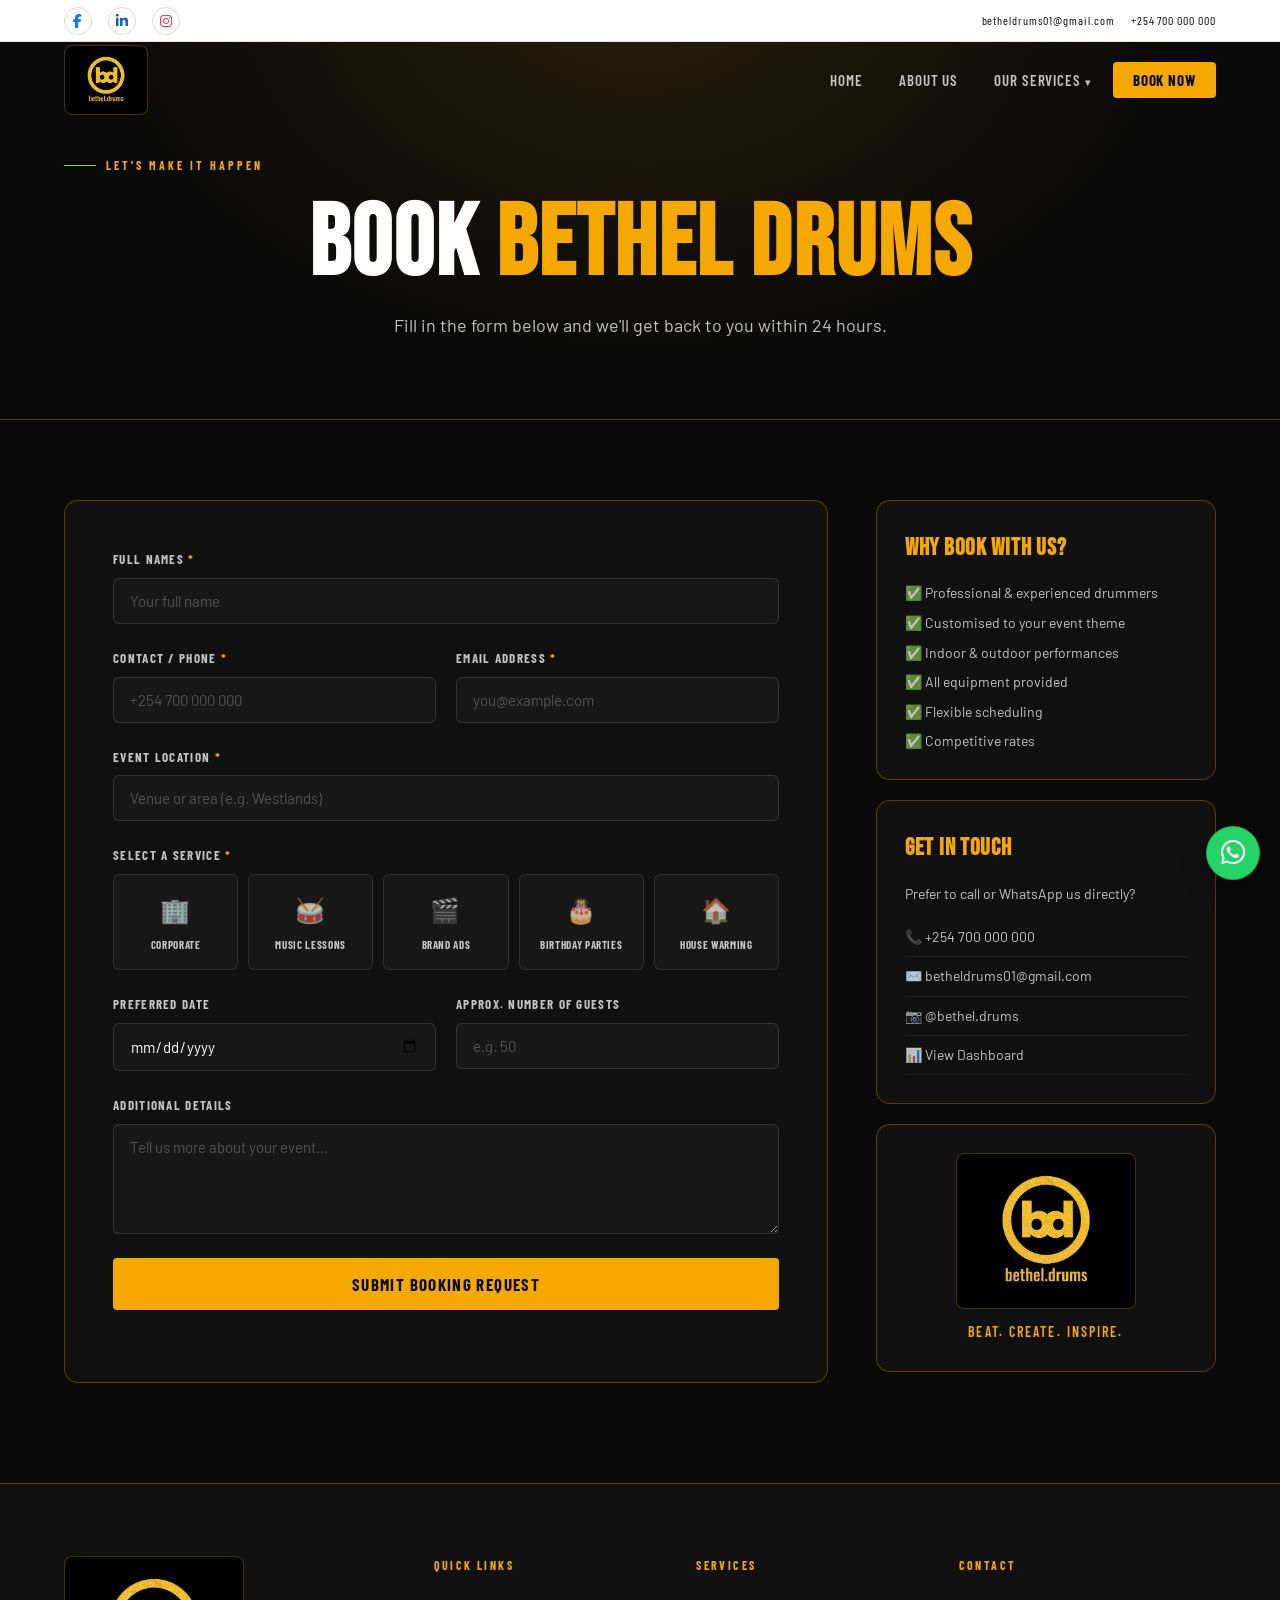
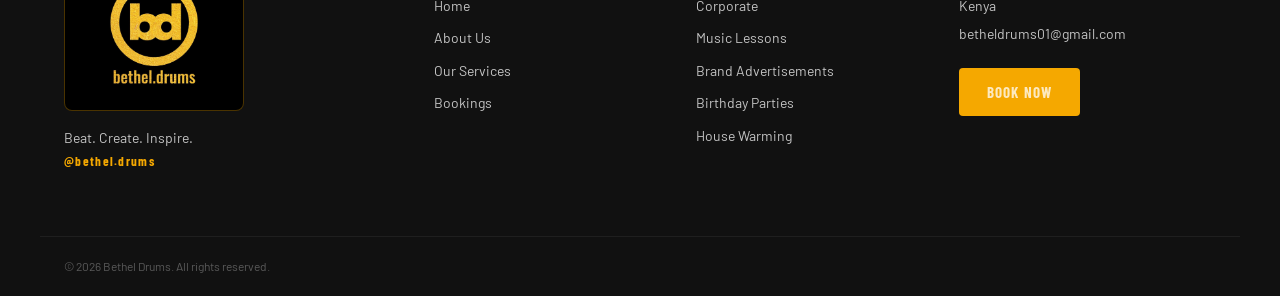
<file: bookings - Copy.html>
<!DOCTYPE html>
<html lang="en">
<head>
  <meta charset="UTF-8" />
  <meta name="viewport" content="width=device-width, initial-scale=1.0" />
  <title>Bookings | Bethel Drums</title>
  <link rel="stylesheet" href="style.css" />
  <link rel="stylesheet" href="https://cdnjs.cloudflare.com/ajax/libs/font-awesome/6.5.2/css/all.min.css" />
  <script src="https://challenges.cloudflare.com/turnstile/v0/api.js" async defer></script>
  <link href="https://fonts.googleapis.com/css2?family=Bebas+Neue&family=Barlow:wght@300;400;500;600;700&family=Barlow+Condensed:wght@400;600;700&display=swap" rel="stylesheet" />
</head>
<body>
<div class="top-banner">
  <div class="container top-banner-inner">
    <div class="top-socials">
      <a href="https://facebook.com" target="_blank" rel="noopener" aria-label="Facebook"><i class="fa-brands fa-facebook-f"></i></a>
      <a href="https://linkedin.com" target="_blank" rel="noopener" aria-label="LinkedIn"><i class="fa-brands fa-linkedin-in"></i></a>
      <a href="https://instagram.com/bethel.drums" target="_blank" rel="noopener" aria-label="Instagram"><i class="fa-brands fa-instagram"></i></a>
    </div>
    <div class="top-contact">
      <a href="mailto:betheldrums01@gmail.com">betheldrums01@gmail.com</a>
      <a href="tel:+254700000000">+254 700 000 000</a>
    </div>
  </div>
</div>

<nav id="navbar">
  <div class="nav-inner">
    <a href="index.html" class="nav-logo"><img src="logo.png" alt="Bethel Drums" /></a>
    <button class="hamburger" id="hamburger" aria-label="Menu">
      <span></span><span></span><span></span>
    </button>
    <ul class="nav-links" id="navLinks">
      <li><a href="index.html" class="nav-link">Home</a></li>
      <li><a href="about.html" class="nav-link">About Us</a></li>
      <li class="dropdown">
        <a href="services.html" class="nav-link">Our Services <span class="caret">▾</span></a>
        <ul class="dropdown-menu">
          <li><a href="services.html#corporate">Corporate</a></li>
          <li><a href="services.html#music-lessons">Music Lessons</a></li>
          <li><a href="services.html#brand-ads">Brand Advertisements</a></li>
          <li><a href="services.html#birthday">Birthday Parties</a></li>
          <li><a href="services.html#housewarming">House Warming</a></li>
          <li><a href="about.html#gallery">Gallery</a></li>
          <li><a href="about.html#videos">Videos</a></li>
        </ul>
      </li>
      <li><a href="bookings.html" class="nav-link btn-gold active">Book Now</a></li>
    </ul>
  </div>
</nav>

<!-- PAGE HERO -->
<section class="page-hero booking-hero">
  <div class="page-hero-bg"></div>
  <div class="container">
    <p class="hero-eyebrow">Let's Make It Happen</p>
    <h1 class="page-hero-title">Book <span class="gold">Bethel Drums</span></h1>
    <p class="page-hero-sub">Fill in the form below and we'll get back to you within 24 hours.</p>
  </div>
</section>

<!-- BOOKING SECTION -->
<section class="booking-section">
  <div class="container booking-layout">

    <!-- FORM -->
    <div class="booking-form-wrap">
      <div id="form-success" class="form-success" style="display:none;">
        <div class="success-icon">✓</div>
        <h3>Booking Successful</h3>
        <p>Thank you! We'll get back to you within 24 hours.</p>
        <a href="index.html" class="btn btn-primary">Back to Home</a>
      </div>

      <form id="bookingForm" action="booking.php" method="POST" novalidate>
        <div class="form-row">
          <div class="form-group">
            <label for="fullname">Full Names <span class="req">*</span></label>
            <input type="text" id="fullname" name="fullname" placeholder="Your full name" required />
            <span class="field-error" id="err-fullname"></span>
          </div>
        </div>

        <div class="form-row two-col">
          <div class="form-group">
            <label for="contact">Contact / Phone <span class="req">*</span></label>
            <input type="tel" id="contact" name="contact" placeholder="+254 700 000 000" required />
            <span class="field-error" id="err-contact"></span>
          </div>
          <div class="form-group">
            <label for="email">Email Address <span class="req">*</span></label>
            <input type="email" id="email" name="email" placeholder="you@example.com" required />
            <span class="field-error" id="err-email"></span>
          </div>
        </div>

        <div class="form-row">
          <div class="form-group">
            <label for="location">Event Location <span class="req">*</span></label>
            <input type="text" id="location" name="location" placeholder="Venue or area (e.g. Westlands)" required />
            <span class="field-error" id="err-location"></span>
          </div>
        </div>

        <!-- SERVICE RADIO SELECT -->
        <div class="form-row">
          <div class="form-group">
            <label>Select a Service <span class="req">*</span></label>
            <div class="service-radio-grid">
              <label class="service-radio-card">
                <input type="radio" name="service" value="corporate" />
                <div class="radio-content">
                  <span class="radio-icon">🏢</span>
                  <span class="radio-label">Corporate</span>
                </div>
              </label>
              <label class="service-radio-card">
                <input type="radio" name="service" value="music-lessons" />
                <div class="radio-content">
                  <span class="radio-icon">🥁</span>
                  <span class="radio-label">Music Lessons</span>
                </div>
              </label>
              <label class="service-radio-card">
                <input type="radio" name="service" value="brand-advertisements" />
                <div class="radio-content">
                  <span class="radio-icon">🎬</span>
                  <span class="radio-label">Brand Ads</span>
                </div>
              </label>
              <label class="service-radio-card">
                <input type="radio" name="service" value="birthday-parties" />
                <div class="radio-content">
                  <span class="radio-icon">🎂</span>
                  <span class="radio-label">Birthday Parties</span>
                </div>
              </label>
              <label class="service-radio-card">
                <input type="radio" name="service" value="house-warming" />
                <div class="radio-content">
                  <span class="radio-icon">🏠</span>
                  <span class="radio-label">House Warming</span>
                </div>
              </label>
            </div>
            <span class="field-error" id="err-service"></span>
          </div>
        </div>

        <div class="form-row two-col">
          <div class="form-group">
            <label for="event_date">Preferred Date</label>
            <input type="date" id="event_date" name="event_date" />
          </div>
          <div class="form-group">
            <label for="guests">Approx. Number of Guests</label>
            <input type="number" id="guests" name="guests" placeholder="e.g. 50" min="1" />
          </div>
        </div>

        <div class="form-row">
          <div class="form-group">
            <label for="message">Additional Details</label>
            <textarea id="message" name="message" rows="4" placeholder="Tell us more about your event..."></textarea>
          </div>
        </div>

        <!-- Cloudflare Turnstile -->
        <div class="form-row">
          <div class="cf-turnstile" data-sitekey="0x4AAAAAAA_REPLACE_WITH_YOUR_KEY" data-theme="dark"></div>
        </div>

        <div class="form-row">
          <button type="submit" class="btn btn-primary btn-large btn-submit" id="submitBtn">
            <span class="btn-text">Submit Booking Request</span>
            <span class="btn-loader" style="display:none;">⏳ Sending...</span>
          </button>
        </div>
      </form>
    </div>

    <!-- SIDEBAR INFO -->
    <div class="booking-info">
      <div class="info-card">
        <h3>Why Book With Us?</h3>
        <ul class="info-list">
          <li>✅ Professional &amp; experienced drummers</li>
          <li>✅ Customised to your event theme</li>
          <li>✅ Indoor &amp; outdoor performances</li>
          <li>✅ All equipment provided</li>
          <li>✅ Flexible scheduling</li>
          <li>✅ Competitive rates</li>
        </ul>
      </div>
      <div class="info-card contact-card">
        <h3>Get in Touch</h3>
        <p>Prefer to call or WhatsApp us directly?</p>
        <a href="tel:+254700000000" class="contact-link">📞 +254 700 000 000</a>
        <a href="mailto:betheldrums01@gmail.com" class="contact-link">✉️ betheldrums01@gmail.com</a>
        <a href="https://instagram.com/bethel.drums" class="contact-link" target="_blank" rel="noopener">📷 @bethel.drums</a>
        <a href="dashboard.html" class="contact-link">📊 View Dashboard</a>
      </div>
      <div class="info-card logo-card">
        <img src="logo.png" alt="Bethel Drums" />
        <p class="tagline-small">Beat. Create. Inspire.</p>
      </div>
    </div>

  </div>
</section>

<!-- FOOTER -->
<footer>
  <div class="footer-inner container">
    <div class="footer-brand">
      <img src="logo.png" alt="Bethel Drums" class="footer-logo" />
      <p>Beat. Create. Inspire.</p>
      <p class="footer-handle">@bethel.drums</p>
    </div>
    <div class="footer-links">
      <h4>Quick Links</h4>
      <ul>
        <li><a href="index.html">Home</a></li>
        <li><a href="about.html">About Us</a></li>
        <li><a href="services.html">Our Services</a></li>
        <li><a href="bookings.html">Bookings</a></li>
      </ul>
    </div>
    <div class="footer-services">
      <h4>Services</h4>
      <ul>
        <li><a href="services.html#corporate">Corporate</a></li>
        <li><a href="services.html#music-lessons">Music Lessons</a></li>
        <li><a href="services.html#brand-ads">Brand Advertisements</a></li>
        <li><a href="services.html#birthday">Birthday Parties</a></li>
        <li><a href="services.html#housewarming">House Warming</a></li>
      </ul>
    </div>
    <div class="footer-contact">
      <h4>Contact</h4>
      <p>Kenya</p>
      <p><a href="mailto:betheldrums01@gmail.com">betheldrums01@gmail.com</a></p>
      <a href="bookings.html" class="btn btn-primary" style="margin-top:1rem;">Book Now</a>
    </div>
  </div>
  <div class="footer-bottom">
    <p>© 2026 Bethel Drums. All rights reserved.</p>
  </div>
</footer>

<a href="https://wa.me/254700000000" class="whatsapp-float" target="_blank" rel="noopener" aria-label="Chat on WhatsApp"><i class="fa-brands fa-whatsapp"></i></a>
<script src="main.js"></script>
</body>
</html>
</file>
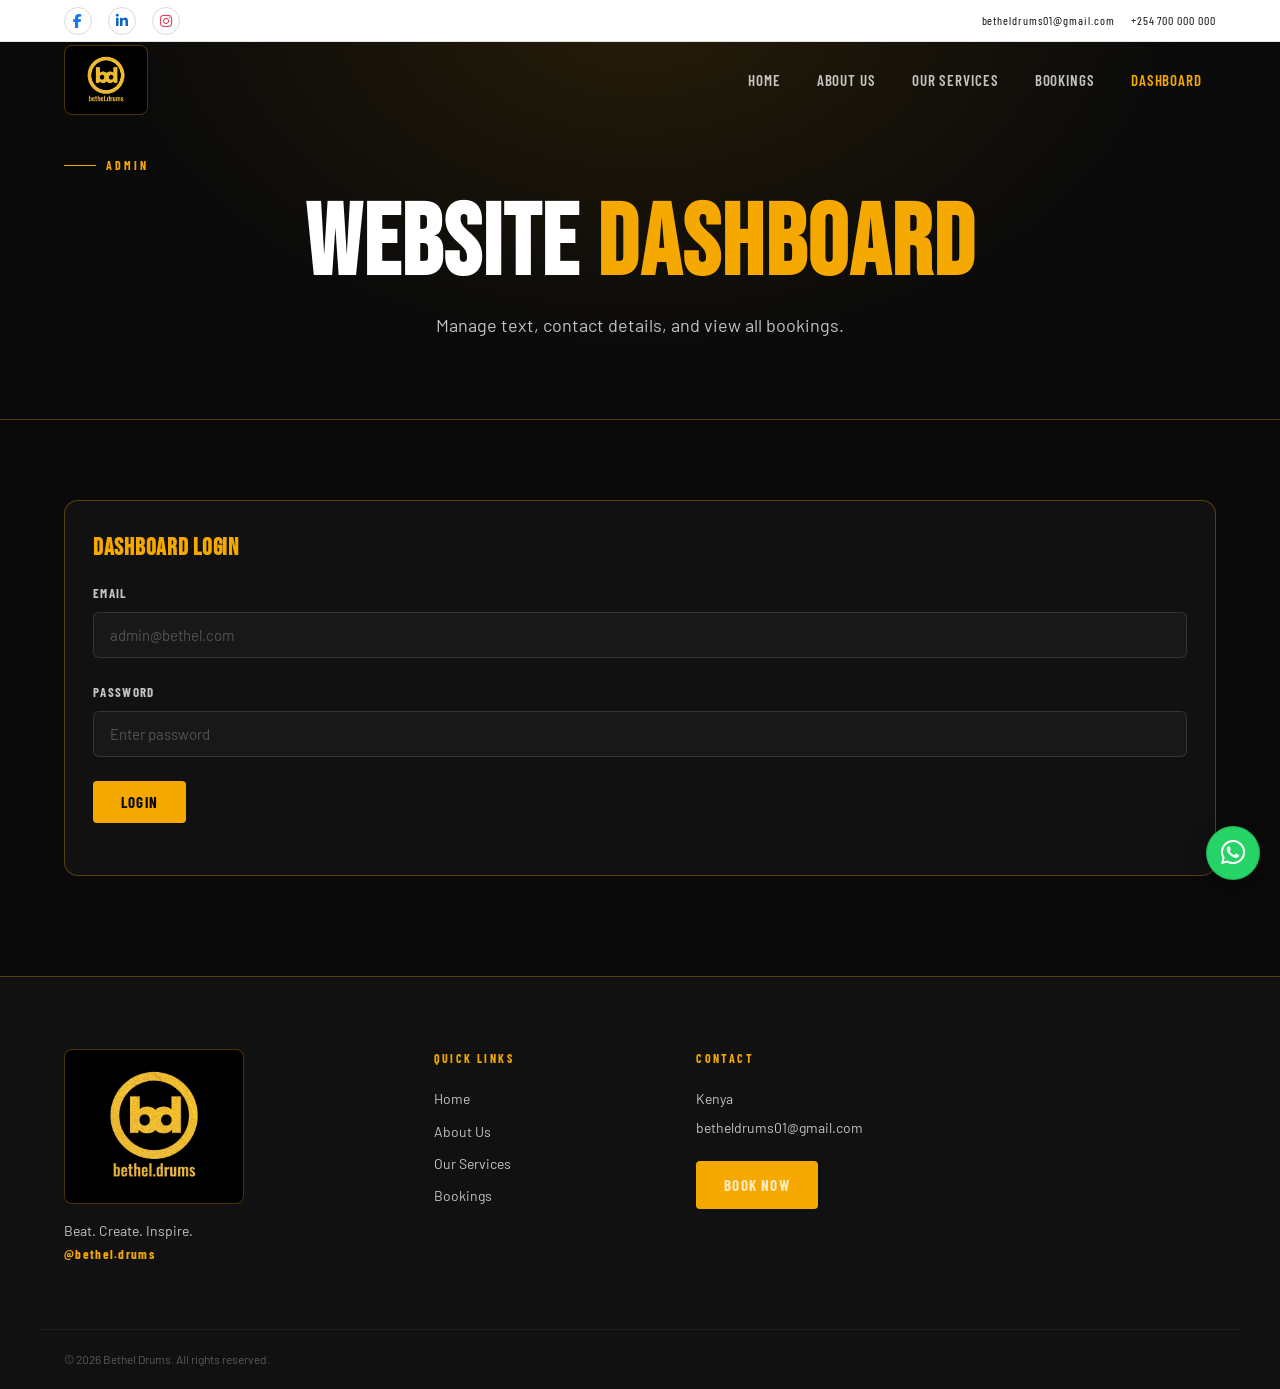
<file: dashboard.html>
<!DOCTYPE html>
<html lang="en">
<head>
  <meta charset="UTF-8" />
  <meta name="viewport" content="width=device-width, initial-scale=1.0" />
  <title>Dashboard | Bethel Drums</title>
  <link rel="stylesheet" href="style.css" />
  <link rel="stylesheet" href="https://cdnjs.cloudflare.com/ajax/libs/font-awesome/6.5.2/css/all.min.css" />
  <link href="https://fonts.googleapis.com/css2?family=Bebas+Neue&family=Barlow:wght@300;400;500;600;700&family=Barlow+Condensed:wght@400;600;700&display=swap" rel="stylesheet" />
</head>
<body>
<div class="top-banner">
  <div class="container top-banner-inner">
    <div class="top-socials">
      <a href="https://facebook.com" target="_blank" rel="noopener" aria-label="Facebook"><i class="fa-brands fa-facebook-f"></i></a>
      <a href="https://linkedin.com" target="_blank" rel="noopener" aria-label="LinkedIn"><i class="fa-brands fa-linkedin-in"></i></a>
      <a href="https://instagram.com/bethel.drums" target="_blank" rel="noopener" aria-label="Instagram"><i class="fa-brands fa-instagram"></i></a>
    </div>
    <div class="top-contact">
      <a href="mailto:betheldrums01@gmail.com">betheldrums01@gmail.com</a>
      <a href="tel:+254700000000">+254 700 000 000</a>
    </div>
  </div>
</div>

<nav id="navbar">
  <div class="nav-inner">
    <a href="index.html" class="nav-logo"><img src="logo.png" alt="Bethel Drums" /></a>
    <button class="hamburger" id="hamburger" aria-label="Menu">
      <span></span><span></span><span></span>
    </button>
    <ul class="nav-links" id="navLinks">
      <li><a href="index.html" class="nav-link">Home</a></li>
      <li><a href="about.html" class="nav-link">About Us</a></li>
      <li><a href="services.html" class="nav-link">Our Services</a></li>
      <li><a href="bookings.html" class="nav-link">Bookings</a></li>
      <li><a href="dashboard.html" class="nav-link active">Dashboard</a></li>
    </ul>
  </div>
</nav>

<section class="page-hero booking-hero">
  <div class="page-hero-bg"></div>
  <div class="container">
    <p class="hero-eyebrow">Admin</p>
    <h1 class="page-hero-title">Website <span class="gold">Dashboard</span></h1>
    <p class="page-hero-sub">Manage text, contact details, and view all bookings.</p>
  </div>
</section>

<section class="booking-section">
  <div class="container">
    <div class="info-card" id="dashboardLoginCard">
      <h3>Dashboard Login</h3>
      <form id="dashboardLoginForm">
        <div class="form-row">
          <div class="form-group">
            <label for="dashboardLoginEmail">Email</label>
            <input id="dashboardLoginEmail" type="email" placeholder="admin@bethel.com" required />
          </div>
        </div>
        <div class="form-row">
          <div class="form-group">
            <label for="dashboardLoginPassword">Password</label>
            <input id="dashboardLoginPassword" type="password" placeholder="Enter password" required />
          </div>
        </div>
        <div class="form-row">
          <button type="submit" class="btn btn-primary">Login</button>
        </div>
        <p id="dashboard-login-msg" class="dashboard-msg"></p>
      </form>
    </div>

    <div class="dashboard-grid" id="dashboardApp" style="display:none;">
      <div class="info-card">
        <h3>Site Settings</h3>
        <form id="dashboardSettingsForm">
          <div class="form-row">
            <div class="form-group">
              <label for="sitePhone">Phone Number</label>
              <input id="sitePhone" type="text" placeholder="+254 700 000 000" />
            </div>
          </div>
          <div class="form-row">
            <div class="form-group">
              <label for="siteWhatsapp">WhatsApp Number (international format)</label>
              <input id="siteWhatsapp" type="text" placeholder="254700000000" />
            </div>
          </div>
          <div class="form-row">
            <div class="form-group">
              <label for="siteEmail">Email</label>
              <input id="siteEmail" type="email" placeholder="betheldrums01@gmail.com" />
            </div>
          </div>
          <div class="form-row two-col">
            <div class="form-group">
              <label for="facebookLink">Facebook Link</label>
              <input id="facebookLink" type="url" placeholder="https://facebook.com/yourpage" />
            </div>
            <div class="form-group">
              <label for="linkedinLink">LinkedIn Link</label>
              <input id="linkedinLink" type="url" placeholder="https://linkedin.com/in/yourprofile" />
            </div>
          </div>
          <div class="form-row">
            <div class="form-group">
              <label for="instagramLink">Instagram Link</label>
              <input id="instagramLink" type="url" placeholder="https://instagram.com/yourhandle" />
            </div>
          </div>
          <div class="form-row">
            <div class="form-group">
              <label for="homeTagline">Home Tagline</label>
              <input id="homeTagline" type="text" placeholder="Where rhythm meets purpose." />
            </div>
          </div>
          <div class="form-row">
            <div class="form-group">
              <label for="portfolioLink">Portfolio Link</label>
              <input id="portfolioLink" type="url" placeholder="https://sites.google.com/view/bethel-drums/home" />
            </div>
          </div>
          <div class="form-row">
            <div class="form-group">
              <label for="aboutText">About Intro Text</label>
              <textarea id="aboutText" rows="4" placeholder="About section intro text"></textarea>
            </div>
          </div>
          <div class="form-row">
            <div class="form-group">
              <label for="aboutVideos">About Video URLs (optional, one video URL per line)</label>
              <textarea id="aboutVideos" rows="5" placeholder="https://www.youtube.com/watch?v=...&#10;https://www.youtube.com/watch?v=..."></textarea>
            </div>
          </div>
          <div class="form-row">
            <div class="form-group">
              <label for="aboutVideoUploadFiles">Upload About Videos (.mp4)</label>
              <input id="aboutVideoUploadFiles" type="file" accept=".mp4,video/mp4" multiple />
              <small id="video-upload-info" class="dashboard-msg">No uploaded videos saved yet.</small>
              <button type="button" id="clearVideoUploads" class="btn btn-ghost" style="margin-top:10px;">Clear Uploaded Videos</button>
            </div>
          </div>
          <div class="form-row">
            <div class="form-group">
              <label for="galleryImages">Gallery Image URLs (optional, one URL per line)</label>
              <textarea id="galleryImages" rows="6" placeholder="https://example.com/photo1.jpg&#10;https://example.com/photo2.jpg"></textarea>
            </div>
          </div>
          <div class="form-row">
            <div class="form-group">
              <label for="galleryUploadFiles">Upload Gallery Images (.png, .jpg, .jpeg)</label>
              <input id="galleryUploadFiles" type="file" accept=".png,.jpg,.jpeg,image/png,image/jpeg" multiple />
              <small id="gallery-upload-info" class="dashboard-msg">No uploaded gallery images saved yet.</small>
              <button type="button" id="clearGalleryUploads" class="btn btn-ghost" style="margin-top:10px;">Clear Uploaded Gallery Images</button>
            </div>
          </div>
          <div class="form-row">
            <button type="submit" class="btn btn-primary">Save Text Settings</button>
          </div>
          <p id="dashboard-save-msg" class="dashboard-msg"></p>
        </form>
        <hr style="margin:20px 0; border-color: rgba(255,255,255,0.12);" />
        <h3>Dashboard Account Settings</h3>
        <form id="dashboardAccountForm">
          <div class="form-row">
            <div class="form-group">
              <label for="dashboardAccountEmail">Login Email</label>
              <input id="dashboardAccountEmail" type="email" placeholder="admin@bethel.com" />
            </div>
          </div>
          <div class="form-row">
            <div class="form-group">
              <label for="dashboardCurrentPassword">Current Password</label>
              <input id="dashboardCurrentPassword" type="password" placeholder="Current password" />
            </div>
          </div>
          <div class="form-row two-col">
            <div class="form-group">
              <label for="dashboardNewPassword">New Password</label>
              <input id="dashboardNewPassword" type="password" placeholder="New password" />
            </div>
            <div class="form-group">
              <label for="dashboardConfirmPassword">Confirm New Password</label>
              <input id="dashboardConfirmPassword" type="password" placeholder="Confirm new password" />
            </div>
          </div>
          <div class="form-row">
            <button type="submit" class="btn btn-primary">Update Login Credentials</button>
            <button type="button" id="dashboardLogoutBtn" class="btn btn-ghost">Logout</button>
          </div>
          <p id="dashboard-account-msg" class="dashboard-msg"></p>
        </form>
      </div>

      <div class="info-card">
        <h3>Bookings</h3>
        <p class="page-hero-sub" style="margin:0 0 16px 0;">All submitted bookings appear below.</p>
        <div class="dashboard-table-wrap">
          <table class="dashboard-table" id="bookingsTable">
            <thead>
              <tr>
                <th>Name</th>
                <th>Phone</th>
                <th>Email</th>
                <th>Service</th>
                <th>Date</th>
                <th>Location</th>
              </tr>
            </thead>
            <tbody></tbody>
          </table>
        </div>
      </div>
    </div>
  </div>
</section>

<footer>
  <div class="footer-inner container">
    <div class="footer-brand">
      <img src="logo.png" alt="Bethel Drums" class="footer-logo" />
      <p>Beat. Create. Inspire.</p>
      <p class="footer-handle">@bethel.drums</p>
    </div>
    <div class="footer-links">
      <h4>Quick Links</h4>
      <ul>
        <li><a href="index.html">Home</a></li>
        <li><a href="about.html">About Us</a></li>
        <li><a href="services.html">Our Services</a></li>
        <li><a href="bookings.html">Bookings</a></li>
      </ul>
    </div>
    <div class="footer-contact">
      <h4>Contact</h4>
      <p>Kenya</p>
      <p><a href="mailto:betheldrums01@gmail.com">betheldrums01@gmail.com</a></p>
      <a href="bookings.html" class="btn btn-primary" style="margin-top:1rem;">Book Now</a>
    </div>
  </div>
  <div class="footer-bottom">
    <p>© 2026 Bethel Drums. All rights reserved.</p>
  </div>
</footer>

<a href="https://wa.me/254700000000" class="whatsapp-float" target="_blank" rel="noopener" aria-label="Chat on WhatsApp"><i class="fa-brands fa-whatsapp"></i></a>
<script src="main.js"></script>
</body>
</html>
</file>
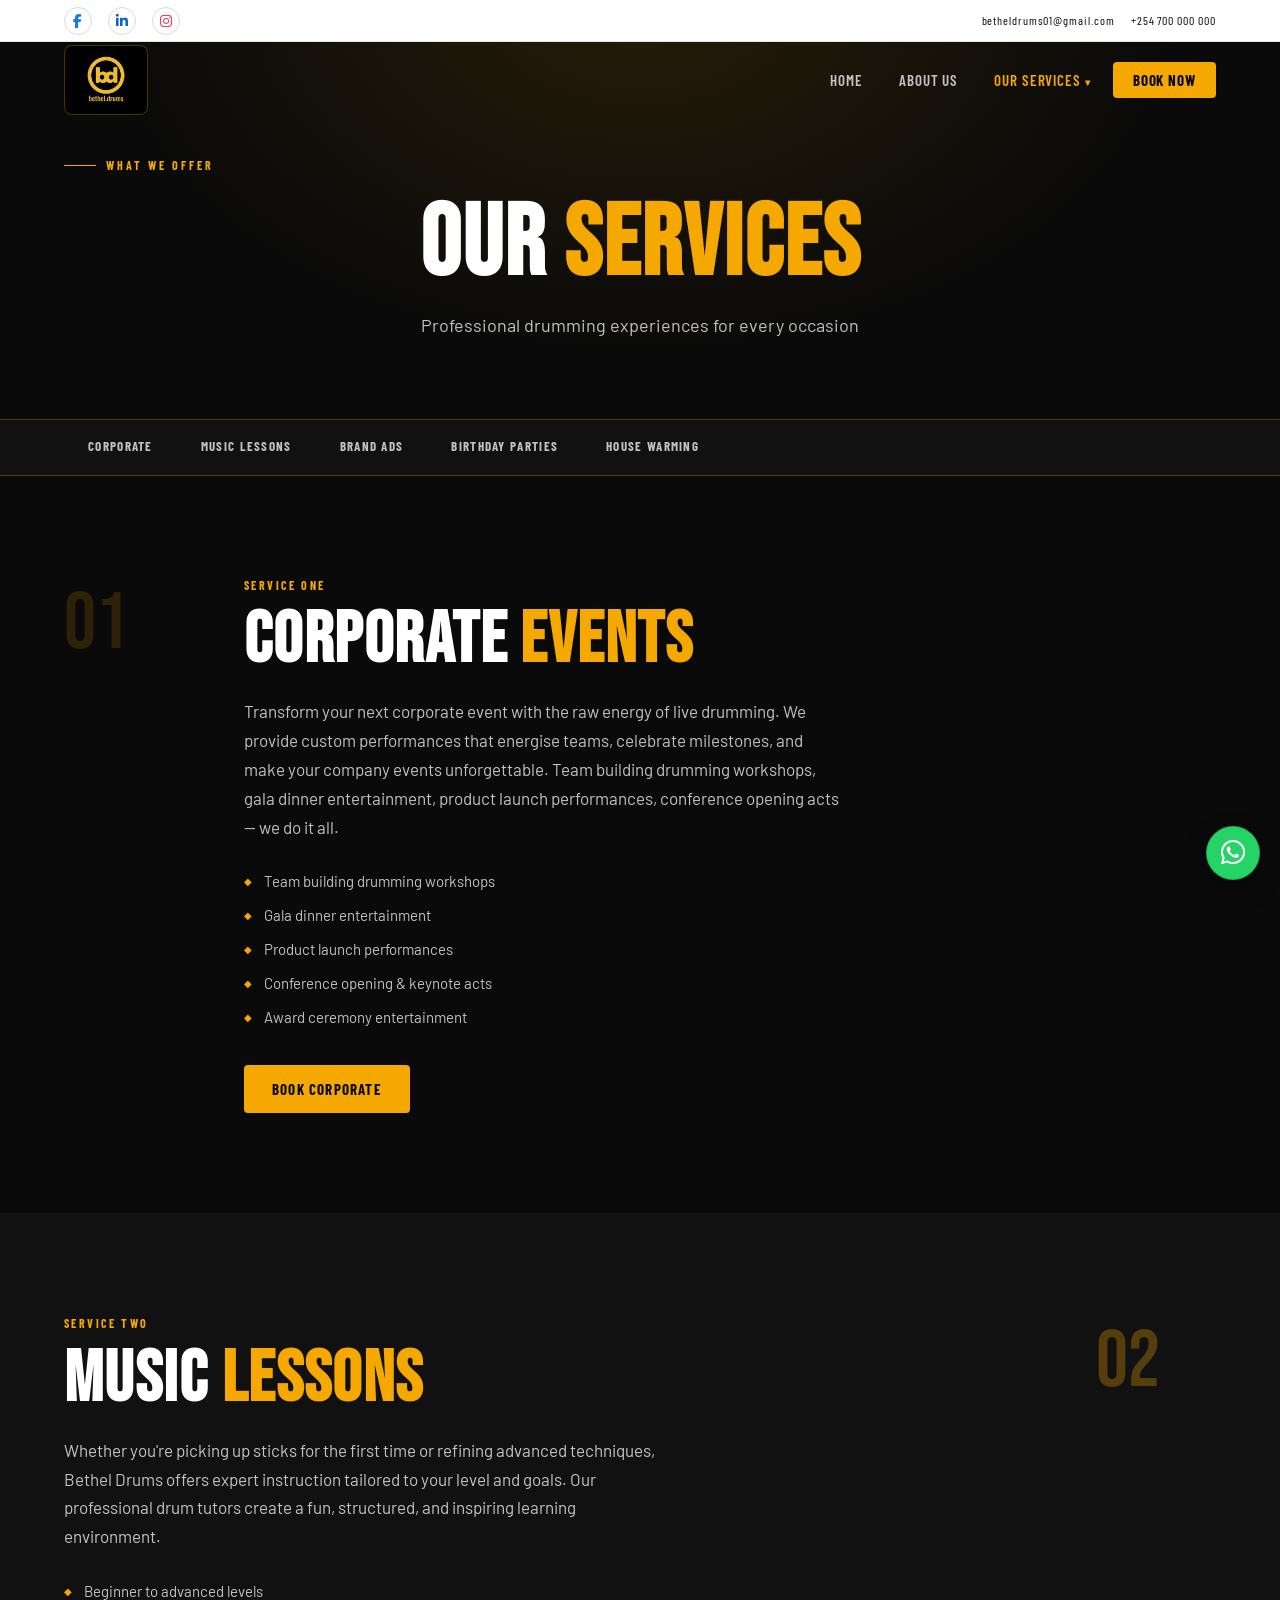
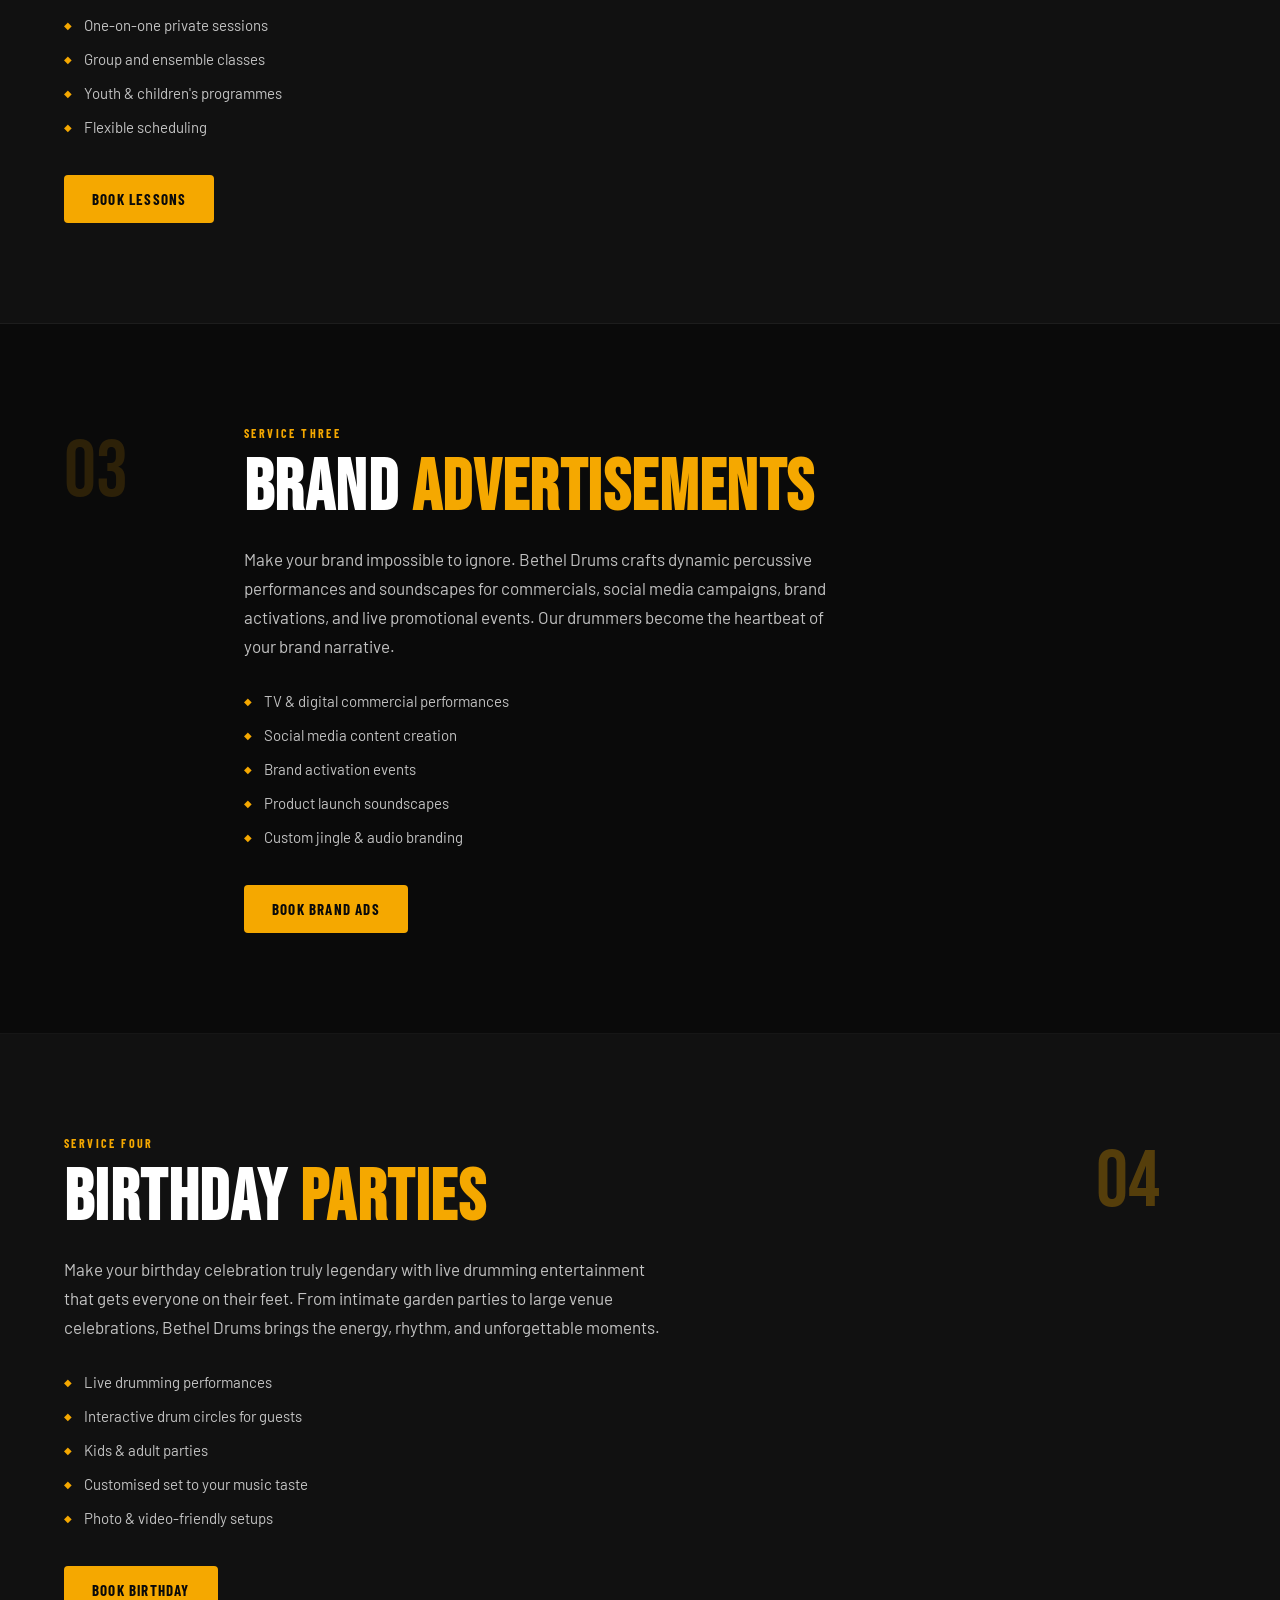
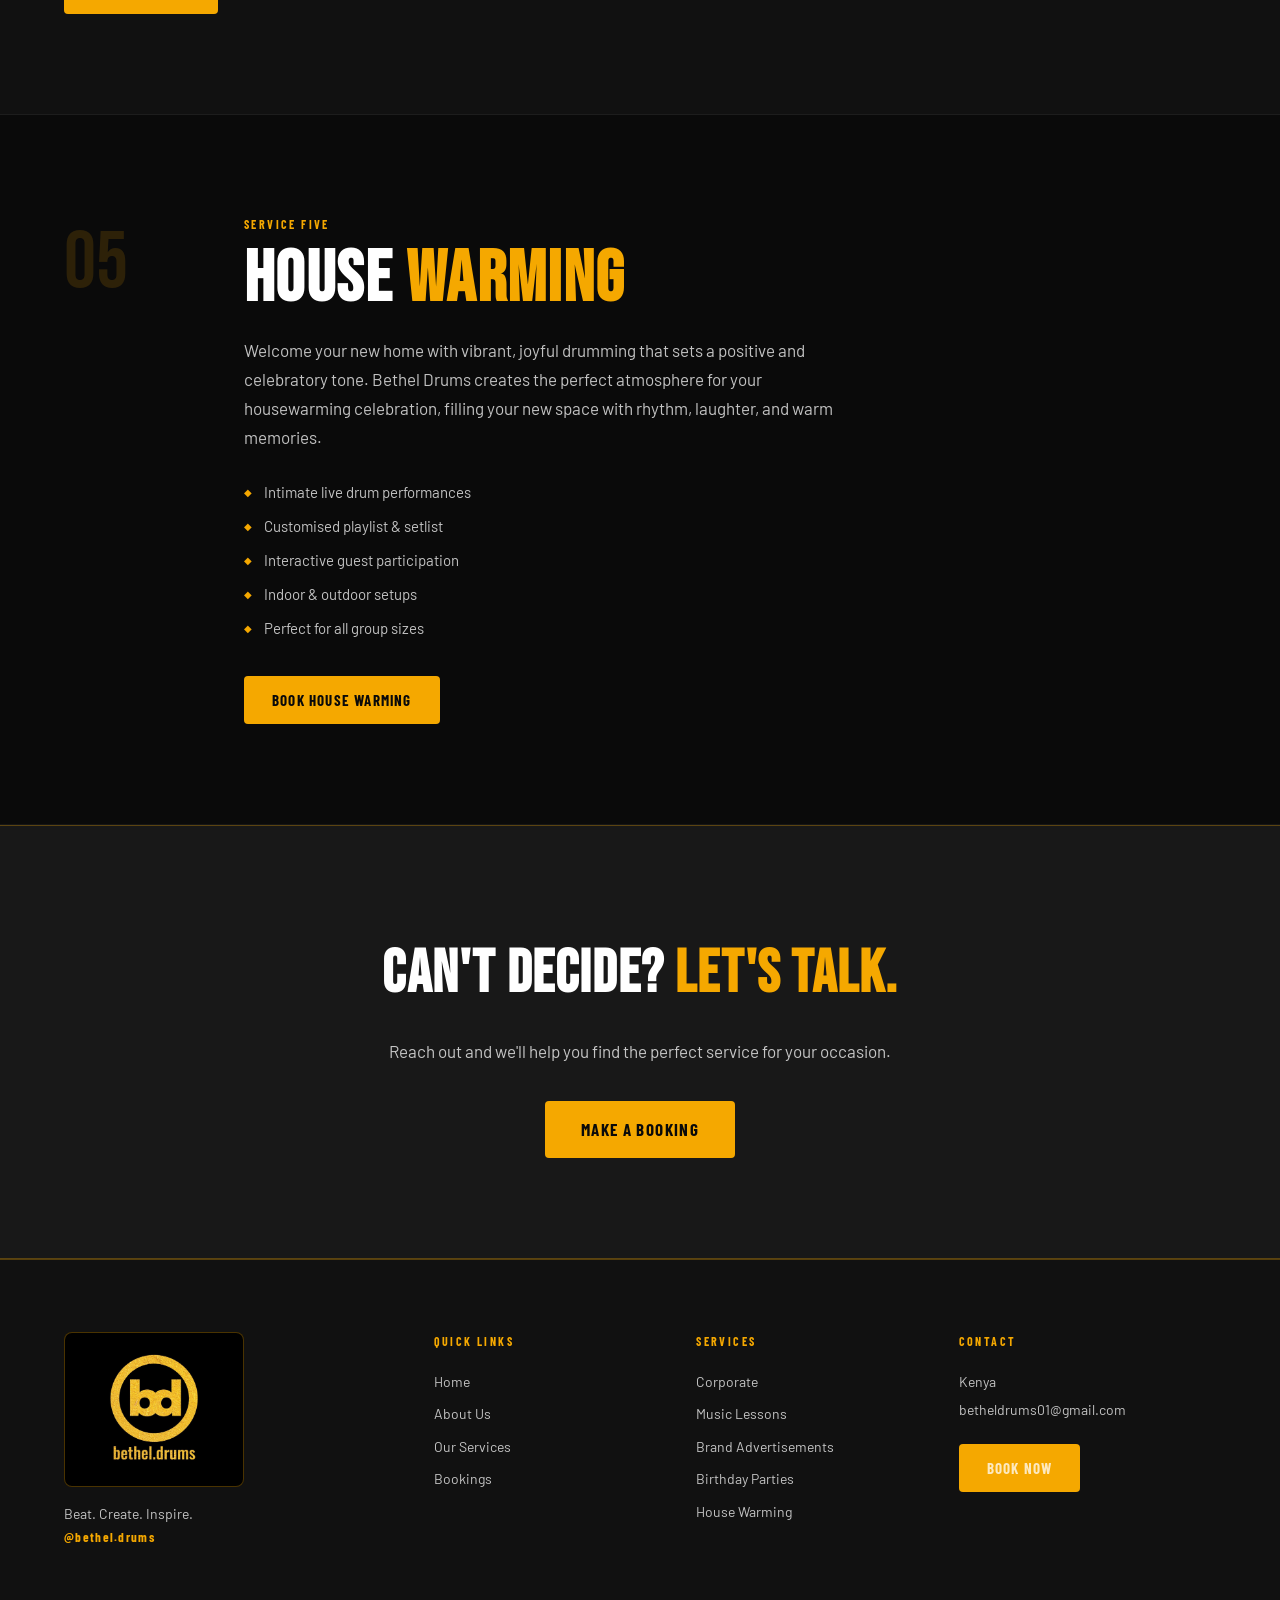
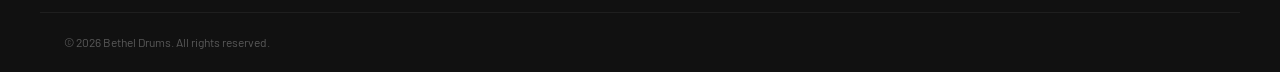
<file: services.html>
<!DOCTYPE html>
<html lang="en">
<head>
  <meta charset="UTF-8" />
  <meta name="viewport" content="width=device-width, initial-scale=1.0" />
  <title>Our Services | Bethel Drums</title>
  <link rel="stylesheet" href="style.css" />
  <link rel="stylesheet" href="https://cdnjs.cloudflare.com/ajax/libs/font-awesome/6.5.2/css/all.min.css" />
  <script src="https://challenges.cloudflare.com/turnstile/v0/api.js" async defer></script>
  <link href="https://fonts.googleapis.com/css2?family=Bebas+Neue&family=Barlow:wght@300;400;500;600;700&family=Barlow+Condensed:wght@400;600;700&display=swap" rel="stylesheet" />
</head>
<body>
<div class="top-banner">
  <div class="container top-banner-inner">
    <div class="top-socials">
      <a href="https://facebook.com" target="_blank" rel="noopener" aria-label="Facebook"><i class="fa-brands fa-facebook-f"></i></a>
      <a href="https://linkedin.com" target="_blank" rel="noopener" aria-label="LinkedIn"><i class="fa-brands fa-linkedin-in"></i></a>
      <a href="https://instagram.com/bethel.drums" target="_blank" rel="noopener" aria-label="Instagram"><i class="fa-brands fa-instagram"></i></a>
    </div>
    <div class="top-contact">
      <a href="mailto:betheldrums01@gmail.com">betheldrums01@gmail.com</a>
      <a href="tel:+254700000000">+254 700 000 000</a>
    </div>
  </div>
</div>

<nav id="navbar">
  <div class="nav-inner">
    <a href="index.html" class="nav-logo"><img src="logo.png" alt="Bethel Drums" /></a>
    <button class="hamburger" id="hamburger" aria-label="Menu">
      <span></span><span></span><span></span>
    </button>
    <ul class="nav-links" id="navLinks">
      <li><a href="index.html" class="nav-link">Home</a></li>
      <li><a href="about.html" class="nav-link">About Us</a></li>
      <li class="dropdown">
        <a href="services.html" class="nav-link active">Our Services <span class="caret">▾</span></a>
        <ul class="dropdown-menu">
          <li><a href="#corporate">Corporate</a></li>
          <li><a href="#music-lessons">Music Lessons</a></li>
          <li><a href="#brand-ads">Brand Advertisements</a></li>
          <li><a href="#birthday">Birthday Parties</a></li>
          <li><a href="#housewarming">House Warming</a></li>
          <li><a href="about.html#gallery">Gallery</a></li>
          <li><a href="about.html#videos">Videos</a></li>
        </ul>
      </li>
      <li><a href="bookings.html" class="nav-link btn-gold">Book Now</a></li>
    </ul>
  </div>
</nav>

<!-- PAGE HERO -->
<section class="page-hero">
  <div class="page-hero-bg"></div>
  <div class="container">
    <p class="hero-eyebrow">What We Offer</p>
    <h1 class="page-hero-title">Our <span class="gold">Services</span></h1>
    <p class="page-hero-sub">Professional drumming experiences for every occasion</p>
  </div>
</section>

<!-- SERVICES NAV ANCHOR -->
<div class="services-anchor-nav">
  <div class="container">
    <a href="#corporate">Corporate</a>
    <a href="#music-lessons">Music Lessons</a>
    <a href="#brand-ads">Brand Ads</a>
    <a href="#birthday">Birthday Parties</a>
    <a href="#housewarming">House Warming</a>
  </div>
</div>

<!-- ────────── CORPORATE ────────── -->
<section class="service-section" id="corporate">
  <div class="container service-grid">
    <div class="service-badge-col">
      <div class="service-badge">01</div>
    </div>
    <div class="service-detail">
      <p class="section-label">Service One</p>
      <h2 class="service-name">Corporate <span class="gold">Events</span></h2>
      <p class="service-desc">Transform your next corporate event with the raw energy of live drumming. We provide custom performances that energise teams, celebrate milestones, and make your company events unforgettable. Team building drumming workshops, gala dinner entertainment, product launch performances, conference opening acts — we do it all.</p>
      <ul class="service-features">
        <li>Team building drumming workshops</li>
        <li>Gala dinner entertainment</li>
        <li>Product launch performances</li>
        <li>Conference opening &amp; keynote acts</li>
        <li>Award ceremony entertainment</li>
      </ul>
      <a href="bookings.html?service=corporate" class="btn btn-primary">Book Corporate</a>
    </div>
  </div>
</section>

<!-- ────────── MUSIC LESSONS ────────── -->
<section class="service-section alt" id="music-lessons">
  <div class="container service-grid reverse">
    <div class="service-badge-col">
      <div class="service-badge gold-badge">02</div>
    </div>
    <div class="service-detail">
      <p class="section-label">Service Two</p>
      <h2 class="service-name">Music <span class="gold">Lessons</span></h2>
      <p class="service-desc">Whether you're picking up sticks for the first time or refining advanced techniques, Bethel Drums offers expert instruction tailored to your level and goals. Our professional drum tutors create a fun, structured, and inspiring learning environment.</p>
      <ul class="service-features">
        <li>Beginner to advanced levels</li>
        <li>One-on-one private sessions</li>
        <li>Group and ensemble classes</li>
        <li>Youth &amp; children's programmes</li>
        <li>Flexible scheduling</li>
      </ul>
      <a href="bookings.html?service=music-lessons" class="btn btn-primary">Book Lessons</a>
    </div>
  </div>
</section>

<!-- ────────── BRAND ADVERTISEMENTS ────────── -->
<section class="service-section" id="brand-ads">
  <div class="container service-grid">
    <div class="service-badge-col">
      <div class="service-badge">03</div>
    </div>
    <div class="service-detail">
      <p class="section-label">Service Three</p>
      <h2 class="service-name">Brand <span class="gold">Advertisements</span></h2>
      <p class="service-desc">Make your brand impossible to ignore. Bethel Drums crafts dynamic percussive performances and soundscapes for commercials, social media campaigns, brand activations, and live promotional events. Our drummers become the heartbeat of your brand narrative.</p>
      <ul class="service-features">
        <li>TV &amp; digital commercial performances</li>
        <li>Social media content creation</li>
        <li>Brand activation events</li>
        <li>Product launch soundscapes</li>
        <li>Custom jingle &amp; audio branding</li>
      </ul>
      <a href="bookings.html?service=brand-ads" class="btn btn-primary">Book Brand Ads</a>
    </div>
  </div>
</section>

<!-- ────────── BIRTHDAY PARTIES ────────── -->
<section class="service-section alt" id="birthday">
  <div class="container service-grid reverse">
    <div class="service-badge-col">
      <div class="service-badge gold-badge">04</div>
    </div>
    <div class="service-detail">
      <p class="section-label">Service Four</p>
      <h2 class="service-name">Birthday <span class="gold">Parties</span></h2>
      <p class="service-desc">Make your birthday celebration truly legendary with live drumming entertainment that gets everyone on their feet. From intimate garden parties to large venue celebrations, Bethel Drums brings the energy, rhythm, and unforgettable moments.</p>
      <ul class="service-features">
        <li>Live drumming performances</li>
        <li>Interactive drum circles for guests</li>
        <li>Kids &amp; adult parties</li>
        <li>Customised set to your music taste</li>
        <li>Photo &amp; video-friendly setups</li>
      </ul>
      <a href="bookings.html?service=birthday" class="btn btn-primary">Book Birthday</a>
    </div>
  </div>
</section>

<!-- ────────── HOUSE WARMING ────────── -->
<section class="service-section" id="housewarming">
  <div class="container service-grid">
    <div class="service-badge-col">
      <div class="service-badge">05</div>
    </div>
    <div class="service-detail">
      <p class="section-label">Service Five</p>
      <h2 class="service-name">House <span class="gold">Warming</span></h2>
      <p class="service-desc">Welcome your new home with vibrant, joyful drumming that sets a positive and celebratory tone. Bethel Drums creates the perfect atmosphere for your housewarming celebration, filling your new space with rhythm, laughter, and warm memories.</p>
      <ul class="service-features">
        <li>Intimate live drum performances</li>
        <li>Customised playlist &amp; setlist</li>
        <li>Interactive guest participation</li>
        <li>Indoor &amp; outdoor setups</li>
        <li>Perfect for all group sizes</li>
      </ul>
      <a href="bookings.html?service=housewarming" class="btn btn-primary">Book House Warming</a>
    </div>
  </div>
</section>

<!-- CTA -->
<section class="cta-section">
  <div class="container cta-inner">
    <h2>Can't decide? <span class="gold">Let's talk.</span></h2>
    <p>Reach out and we'll help you find the perfect service for your occasion.</p>
    <a href="bookings.html" class="btn btn-primary btn-large">Make a Booking</a>
  </div>
</section>

<!-- FOOTER -->
<footer>
  <div class="footer-inner container">
    <div class="footer-brand">
      <img src="logo.png" alt="Bethel Drums" class="footer-logo" />
      <p>Beat. Create. Inspire.</p>
      <p class="footer-handle">@bethel.drums</p>
    </div>
    <div class="footer-links">
      <h4>Quick Links</h4>
      <ul>
        <li><a href="index.html">Home</a></li>
        <li><a href="about.html">About Us</a></li>
        <li><a href="services.html">Our Services</a></li>
        <li><a href="bookings.html">Bookings</a></li>
      </ul>
    </div>
    <div class="footer-services">
      <h4>Services</h4>
      <ul>
        <li><a href="#corporate">Corporate</a></li>
        <li><a href="#music-lessons">Music Lessons</a></li>
        <li><a href="#brand-ads">Brand Advertisements</a></li>
        <li><a href="#birthday">Birthday Parties</a></li>
        <li><a href="#housewarming">House Warming</a></li>
      </ul>
    </div>
    <div class="footer-contact">
      <h4>Contact</h4>
      <p>Kenya</p>
      <p><a href="mailto:betheldrums01@gmail.com">betheldrums01@gmail.com</a></p>
      <a href="bookings.html" class="btn btn-primary" style="margin-top:1rem;">Book Now</a>
    </div>
  </div>
  <div class="footer-bottom">
    <p>© 2026 Bethel Drums. All rights reserved.</p>
  </div>
</footer>

<a href="https://wa.me/254700000000" class="whatsapp-float" target="_blank" rel="noopener" aria-label="Chat on WhatsApp"><i class="fa-brands fa-whatsapp"></i></a>
<script src="main.js"></script>
</body>
</html>
</file>
<file: style.css>
/* ═══════════════════════════════════════════════════════════
   BETHEL DRUMS — Master Stylesheet
   Black & Gold luxury percussion brand
   ═══════════════════════════════════════════════════════════ */

/* ── RESET & ROOT ──────────────────────────────────────────── */
*, *::before, *::after { box-sizing: border-box; margin: 0; padding: 0; }

:root {
  --gold:          #F5A800;
  --gold-light:    #FFD060;
  --gold-dark:     #C78800;
  --black:         #0A0A0A;
  --black-2:       #111111;
  --black-3:       #181818;
  --black-4:       #222222;
  --white:         #FFFFFF;
  --white-dim:     rgba(255,255,255,0.75);
  --white-faint:   rgba(255,255,255,0.10);
  --gold-glass:    rgba(245,168,0,0.10);
  --gold-border:   rgba(245,168,0,0.30);
  --radius:        6px;
  --radius-lg:     14px;
  --shadow-gold:   0 0 40px rgba(245,168,0,0.18);
  --font-display:  'Bebas Neue', sans-serif;
  --font-condensed:'Barlow Condensed', sans-serif;
  --font-body:     'Barlow', sans-serif;
  --nav-h:         76px;
  --top-banner-h:  42px;
  --transition:    0.3s cubic-bezier(0.25, 0.46, 0.45, 0.94);
}

html { scroll-behavior: smooth; }

body {
  background: var(--black);
  color: var(--white);
  font-family: var(--font-body);
  font-size: 16px;
  line-height: 1.6;
  overflow-x: hidden;
}

::selection { background: var(--gold); color: var(--black); }

img { max-width: 100%; display: block; }
a   { color: inherit; text-decoration: none; }
ul  { list-style: none; }

.gold { color: var(--gold); }

.container {
  width: 100%;
  max-width: 1200px;
  margin: 0 auto;
  padding: 0 24px;
}

/* ── NAVBAR ────────────────────────────────────────────────── */
#navbar {
  position: fixed;
  top: var(--top-banner-h); left: 0; right: 0;
  z-index: 1000;
  height: var(--nav-h);
  background: transparent;
  transition: background var(--transition), box-shadow var(--transition);
}
#navbar.scrolled {
  background: rgba(10,10,10,0.97);
  box-shadow: 0 1px 0 var(--gold-border);
  backdrop-filter: blur(12px);
}

.nav-inner {
  max-width: 1200px;
  margin: 0 auto;
  padding: 0 24px;
  height: 100%;
  display: flex;
  align-items: center;
  justify-content: space-between;
}

/* ── TOP BANNER ───────────────────────────────────────────── */
.top-banner {
  position: fixed;
  top: 0;
  left: 0;
  right: 0;
  z-index: 1100;
  height: var(--top-banner-h);
  background: var(--white);
  color: var(--black);
  border-bottom: 1px solid rgba(0,0,0,0.1);
}
.top-banner-inner {
  height: 100%;
  display: flex;
  align-items: center;
  justify-content: space-between;
  gap: 16px;
}
.top-socials,
.top-contact {
  display: flex;
  align-items: center;
  gap: 16px;
  flex-wrap: wrap;
}
.top-banner a {
  font-family: var(--font-condensed);
  font-size: 12px;
  letter-spacing: 0.08em;
  text-transform: uppercase;
  color: var(--black);
}
.top-banner a:hover { color: var(--gold-dark); }
.top-contact a {
  text-transform: lowercase;
}
.top-socials a {
  width: 28px;
  height: 28px;
  border-radius: 50%;
  border: 1px solid rgba(0,0,0,0.15);
  display: inline-flex;
  align-items: center;
  justify-content: center;
}
.top-socials a i {
  font-size: 14px;
}
.top-socials a[aria-label="Facebook"] i { color: #1877F2; }
.top-socials a[aria-label="LinkedIn"] i { color: #0A66C2; }
.top-socials a[aria-label="Instagram"] i { color: #E4405F; }

.nav-logo img {
  height: 70px;
  width: auto;
  max-width: 220px;
  border-radius: 8px;
  object-fit: contain;
  background: #000;
  padding: 4px 6px;
  border: 1px solid var(--gold-border);
  transition: border-color var(--transition);
}
.nav-logo img:hover { border-color: var(--gold); }

.nav-links {
  display: flex;
  align-items: center;
  gap: 8px;
}

.nav-link {
  font-family: var(--font-condensed);
  font-size: 15px;
  font-weight: 600;
  letter-spacing: 0.06em;
  text-transform: uppercase;
  padding: 8px 14px;
  border-radius: var(--radius);
  color: var(--white-dim);
  transition: color var(--transition), background var(--transition);
  position: relative;
}
.nav-link:hover, .nav-link.active { color: var(--gold); }

/* Book Now gold button */
.btn-gold {
  background: var(--gold) !important;
  color: var(--black) !important;
  border-radius: 4px;
  padding: 9px 20px !important;
  font-weight: 700 !important;
  transition: background var(--transition), transform var(--transition) !important;
}
.btn-gold:hover {
  background: var(--gold-light) !important;
  transform: translateY(-1px);
}

/* Dropdown */
.dropdown { position: relative; }
.dropdown-menu {
  display: none;
  position: absolute;
  top: calc(100% + 8px);
  left: 0;
  min-width: 220px;
  background: var(--black-2);
  border: 1px solid var(--gold-border);
  border-radius: var(--radius);
  padding: 8px 0;
  box-shadow: 0 12px 40px rgba(0,0,0,0.6);
}
.dropdown:hover .dropdown-menu,
.dropdown:focus-within .dropdown-menu { display: block; }
.dropdown-menu li a {
  display: block;
  padding: 10px 18px;
  font-family: var(--font-condensed);
  font-size: 14px;
  font-weight: 600;
  letter-spacing: 0.04em;
  text-transform: uppercase;
  color: var(--white-dim);
  transition: color var(--transition), padding-left var(--transition);
}
.dropdown-menu li a:hover { color: var(--gold); padding-left: 24px; }

.caret { font-size: 10px; }

/* Hamburger */
.hamburger {
  display: none;
  flex-direction: column;
  gap: 5px;
  background: rgba(245,168,0,0.08);
  border: 1px solid var(--gold-border);
  border-radius: 8px;
  cursor: pointer;
  padding: 10px;
  z-index: 1002;
}
.hamburger span {
  display: block;
  width: 22px;
  height: 2px;
  background: var(--gold);
  border-radius: 2px;
  transition: all var(--transition);
}
.hamburger.open span:nth-child(1) { transform: translateY(7px) rotate(45deg); }
.hamburger.open span:nth-child(2) { opacity: 0; }
.hamburger.open span:nth-child(3) { transform: translateY(-7px) rotate(-45deg); }

/* ── BUTTONS ───────────────────────────────────────────────── */
.btn {
  display: inline-flex;
  align-items: center;
  gap: 8px;
  font-family: var(--font-condensed);
  font-size: 15px;
  font-weight: 700;
  letter-spacing: 0.08em;
  text-transform: uppercase;
  padding: 12px 28px;
  border-radius: 4px;
  border: none;
  cursor: pointer;
  transition: all var(--transition);
  position: relative;
  overflow: hidden;
}

.btn-primary {
  background: var(--gold);
  color: var(--black);
}
.btn-primary:hover {
  background: var(--gold-light);
  transform: translateY(-2px);
  box-shadow: 0 8px 24px rgba(245,168,0,0.35);
}

.btn-ghost {
  background: transparent;
  color: var(--white);
  border: 1px solid rgba(255,255,255,0.3);
}
.btn-ghost:hover {
  border-color: var(--gold);
  color: var(--gold);
  transform: translateY(-2px);
}

.btn-large { font-size: 17px; padding: 15px 36px; }

/* ── SECTION COMMON ────────────────────────────────────────── */
.section-header { text-align: center; margin-bottom: 56px; }
.section-label {
  font-family: var(--font-condensed);
  font-size: 12px;
  font-weight: 700;
  letter-spacing: 0.2em;
  text-transform: uppercase;
  color: var(--gold);
  margin-bottom: 10px;
  display: block;
}
.section-title {
  font-family: var(--font-display);
  font-size: clamp(36px, 5vw, 64px);
  letter-spacing: 0.02em;
  line-height: 1.05;
  margin-bottom: 12px;
}
.section-sub {
  font-size: 17px;
  color: var(--white-dim);
  max-width: 480px;
  margin: 0 auto;
}

/* ── HERO ──────────────────────────────────────────────────── */
.hero {
  min-height: calc(100vh - var(--top-banner-h));
  position: relative;
  display: flex;
  align-items: center;
  overflow: hidden;
}

.hero-bg {
  position: absolute;
  inset: 0;
  background: var(--black);
}
.hero-noise {
  position: absolute;
  inset: 0;
  background-image: url("data:image/svg+xml,%3Csvg viewBox='0 0 200 200' xmlns='http://www.w3.org/2000/svg'%3E%3Cfilter id='n'%3E%3CfeTurbulence type='fractalNoise' baseFrequency='0.9' numOctaves='4' stitchTiles='stitch'/%3E%3C/filter%3E%3Crect width='100%25' height='100%25' filter='url(%23n)' opacity='0.04'/%3E%3C/svg%3E");
  background-size: 200px 200px;
  opacity: 0.5;
  pointer-events: none;
}
.hero-glow {
  position: absolute;
  top: -20%;
  right: -10%;
  width: 60%;
  height: 80%;
  background: radial-gradient(ellipse at center, rgba(245,168,0,0.12) 0%, transparent 70%);
  pointer-events: none;
}

.hero-content {
  position: relative;
  z-index: 2;
  max-width: 1200px;
  margin: 0 auto;
  padding: 0 24px;
  padding-top: calc(var(--nav-h) + var(--top-banner-h));
  width: min(620px, 100%);
}

.hero-eyebrow {
  font-family: var(--font-condensed);
  font-size: 12px;
  font-weight: 700;
  letter-spacing: 0.25em;
  text-transform: uppercase;
  color: var(--gold);
  margin-bottom: 20px;
  display: flex;
  align-items: center;
  gap: 10px;
  opacity: 0;
  animation: fadeSlideUp 0.8s 0.2s forwards;
}
.hero-eyebrow::before {
  content: '';
  display: block;
  width: 32px;
  height: 1px;
  background: var(--gold);
}

.hero-title {
  font-family: var(--font-display);
  font-size: clamp(80px, 14vw, 180px);
  line-height: 0.9;
  letter-spacing: 0.01em;
  display: flex;
  flex-direction: column;
  margin-bottom: 28px;
}
.hero-title .line {
  opacity: 0;
  animation: fadeSlideUp 0.8s forwards;
}
.hero-title .line:nth-child(1) { animation-delay: 0.4s; }
.hero-title .line:nth-child(2) { animation-delay: 0.6s; }
.gold-line { color: var(--gold); }

.hero-tagline {
  font-size: 18px;
  color: var(--white-dim);
  max-width: 480px;
  margin-bottom: 40px;
  opacity: 0;
  animation: fadeSlideUp 0.8s 0.8s forwards;
}

.hero-cta {
  display: flex;
  gap: 16px;
  flex-wrap: wrap;
  opacity: 0;
  animation: fadeSlideUp 0.8s 1s forwards;
}

.hero-scroll-hint {
  position: absolute;
  bottom: 40px;
  left: 50%;
  transform: translateX(-50%);
  display: flex;
  flex-direction: column;
  align-items: center;
  gap: 8px;
  font-family: var(--font-condensed);
  font-size: 11px;
  letter-spacing: 0.15em;
  text-transform: uppercase;
  color: rgba(255,255,255,0.35);
  z-index: 2;
  animation: fadeIn 1.5s 1.5s both;
}
.scroll-line {
  width: 1px;
  height: 40px;
  background: linear-gradient(to bottom, rgba(245,168,0,0.6), transparent);
  animation: scrollPulse 2s infinite;
}

.hero-logo-watermark {
  position: absolute;
  right: -5%;
  top: 50%;
  transform: translateY(-50%);
  width: min(480px, 45vw);
  opacity: 0.06;
  pointer-events: none;
  z-index: 1;
}
.hero-logo-watermark img { width: 100%; border-radius: 50%; }

.hero-slideshow {
  position: absolute;
  right: 5%;
  top: 50%;
  transform: translateY(-50%);
  width: min(460px, 38vw);
  height: min(460px, 60vh);
  border-radius: 16px;
  overflow: hidden;
  border: 1px solid var(--gold-border);
  box-shadow: var(--shadow-gold);
  z-index: 2;
}
.hero-slideshow .slide {
  position: absolute;
  inset: 0;
  width: 100%;
  height: 100%;
  object-fit: cover;
  opacity: 0;
  transition: opacity 0.8s ease;
}
.hero-slideshow .slide.active { opacity: 1; }

/* ── TICKER ────────────────────────────────────────────────── */
.ticker-wrap {
  background: var(--gold);
  overflow: hidden;
  padding: 12px 0;
  border-top: 1px solid var(--gold-dark);
  border-bottom: 1px solid var(--gold-dark);
}
.ticker {
  display: flex;
  gap: 0;
  white-space: nowrap;
  animation: tickerScroll 30s linear infinite;
}
.ticker span {
  font-family: var(--font-condensed);
  font-size: 14px;
  font-weight: 700;
  letter-spacing: 0.12em;
  text-transform: uppercase;
  color: var(--black);
  padding: 0 24px;
}
.ticker-dot { color: var(--black-4); padding: 0 4px; }

/* ── HIGHLIGHTS ────────────────────────────────────────────── */
.highlights {
  padding: 100px 0;
  background: var(--black);
}
.highlight-grid {
  display: grid;
  grid-template-columns: repeat(3, 1fr);
  gap: 2px;
}
.highlight-card {
  display: block;
  background: var(--black-2);
  padding: 48px 36px;
  position: relative;
  overflow: hidden;
  border: 1px solid transparent;
  transition: border-color var(--transition), transform var(--transition);
}
.highlight-card:hover {
  border-color: var(--gold-border);
  transform: translateY(-4px);
}
.highlight-card.featured {
  background: var(--black-3);
  border-color: var(--gold-border);
}
.highlight-card:hover .card-arrow { transform: translateX(6px); color: var(--gold); }

.card-number {
  font-family: var(--font-display);
  font-size: 80px;
  color: rgba(245,168,0,0.08);
  position: absolute;
  top: 12px;
  right: 24px;
  line-height: 1;
  pointer-events: none;
  transition: color var(--transition);
}
.highlight-card:hover .card-number { color: rgba(245,168,0,0.14); }

.card-icon {
  font-size: 36px;
  margin-bottom: 20px;
}
.highlight-card h3 {
  font-family: var(--font-display);
  font-size: 32px;
  color: var(--white);
  margin-bottom: 12px;
  letter-spacing: 0.02em;
}
.highlight-card.featured h3 { color: var(--gold); }
.highlight-card p {
  font-size: 15px;
  color: var(--white-dim);
  line-height: 1.65;
  margin-bottom: 24px;
}
.card-arrow {
  font-size: 20px;
  color: rgba(255,255,255,0.3);
  display: inline-block;
  transition: all var(--transition);
}

/* ── ABOUT TEASER ──────────────────────────────────────────── */
.about-teaser {
  padding: 100px 0;
  background: var(--black-2);
  border-top: 1px solid var(--gold-border);
  border-bottom: 1px solid var(--gold-border);
}
.about-teaser-inner {
  display: grid;
  grid-template-columns: 1fr 1fr;
  gap: 80px;
  align-items: center;
}
.about-teaser-text p {
  font-size: 17px;
  color: var(--white-dim);
  margin-bottom: 28px;
}
.about-visual {
  display: flex;
  justify-content: center;
  align-items: center;
}
.circle-decoration {
  width: 360px;
  height: 360px;
  border-radius: 50%;
  border: 2px solid var(--gold-border);
  display: flex;
  align-items: center;
  justify-content: center;
  position: relative;
  animation: rotateSlow 20s linear infinite;
}
.circle-decoration::before {
  content: '';
  position: absolute;
  inset: 20px;
  border-radius: 50%;
  border: 1px dashed rgba(245,168,0,0.2);
}
.bd-monogram {
  font-family: var(--font-display);
  font-size: 100px;
  color: var(--gold);
  letter-spacing: -4px;
  animation: rotateSlow 20s linear infinite reverse;
  text-shadow: var(--shadow-gold);
}

/* ── ALL SERVICES ──────────────────────────────────────────── */
.all-services {
  padding: 100px 0;
  background: var(--black);
}
.services-row {
  display: flex;
  flex-wrap: wrap;
  gap: 12px;
  justify-content: center;
  margin-bottom: 48px;
}
.svc-pill {
  font-family: var(--font-condensed);
  font-size: 14px;
  font-weight: 700;
  letter-spacing: 0.1em;
  text-transform: uppercase;
  padding: 12px 24px;
  border: 1px solid var(--gold-border);
  border-radius: 100px;
  color: var(--white-dim);
  transition: all var(--transition);
}
.svc-pill:hover {
  background: var(--gold);
  color: var(--black);
  border-color: var(--gold);
  transform: translateY(-2px);
}
.cta-center { text-align: center; }

/* ── PAGE HERO ─────────────────────────────────────────────── */
.page-hero {
  padding-top: calc(var(--nav-h) + 80px);
  padding-bottom: 80px;
  position: relative;
  overflow: hidden;
  text-align: center;
}
.page-hero-bg {
  position: absolute;
  inset: 0;
  background: radial-gradient(ellipse at 50% 0%, rgba(245,168,0,0.12) 0%, transparent 60%);
  pointer-events: none;
}
.page-hero-bg::after {
  content: '';
  position: absolute;
  bottom: 0;
  left: 0; right: 0;
  height: 1px;
  background: var(--gold-border);
}
.page-hero-title {
  font-family: var(--font-display);
  font-size: clamp(48px, 8vw, 100px);
  letter-spacing: 0.02em;
  line-height: 1;
  margin-bottom: 16px;
  position: relative;
}
.page-hero-sub {
  font-size: 18px;
  color: var(--white-dim);
  max-width: 500px;
  margin: 0 auto;
  position: relative;
}

/* ── ABOUT STORY ───────────────────────────────────────────── */
.about-story {
  padding: 100px 0;
  background: var(--black);
}
.about-story-grid {
  display: grid;
  grid-template-columns: 1fr 1.4fr;
  gap: 80px;
  align-items: center;
}
.about-visual { display: flex; justify-content: center; }
.about-ring {
  width: 340px;
  height: 340px;
  border-radius: 50%;
  border: 3px solid var(--gold);
  display: flex;
  align-items: center;
  justify-content: center;
  box-shadow: var(--shadow-gold);
  position: relative;
}
.about-ring::before {
  content: '';
  position: absolute;
  inset: 12px;
  border-radius: 50%;
  border: 1px dashed rgba(245,168,0,0.3);
}
.about-ring-inner {
  width: 240px;
  height: 240px;
  border-radius: 50%;
  overflow: hidden;
  border: 2px solid var(--gold-border);
}
.about-ring-inner img {
  width: 100%;
  height: 100%;
  object-fit: cover;
}
.about-text p {
  font-size: 17px;
  color: var(--white-dim);
  margin-bottom: 20px;
  line-height: 1.7;
}
.about-text .btn { margin-top: 12px; }

/* ── GALLERY ──────────────────────────────────────────────── */
.gallery-section {
  padding: 100px 0;
  background: var(--black);
  border-top: 1px solid var(--gold-border);
}
.gallery-grid {
  display: grid;
  grid-template-columns: repeat(3, 1fr);
  gap: 18px;
}
.gallery-grid img {
  width: 100%;
  height: 260px;
  object-fit: cover;
  border-radius: 10px;
  border: 1px solid var(--gold-border);
}

.video-section {
  padding: 100px 0;
  background: var(--black-2);
  border-top: 1px solid var(--gold-border);
}
.video-grid {
  display: grid;
  grid-template-columns: repeat(2, 1fr);
  gap: 18px;
}
.video-grid iframe,
.video-grid video {
  width: 100%;
  min-height: 320px;
  border: 1px solid var(--gold-border);
  border-radius: 10px;
  background: #000;
}

/* ── VALUES ────────────────────────────────────────────────── */
.values-section {
  padding: 100px 0;
  background: var(--black-2);
  border-top: 1px solid var(--gold-border);
}
.values-grid {
  display: grid;
  grid-template-columns: repeat(4, 1fr);
  gap: 24px;
}
.value-card {
  background: var(--black-3);
  border: 1px solid var(--gold-border);
  border-radius: var(--radius-lg);
  padding: 36px 28px;
  text-align: center;
  transition: transform var(--transition), box-shadow var(--transition);
}
.value-card:hover {
  transform: translateY(-6px);
  box-shadow: var(--shadow-gold);
}
.value-icon { font-size: 40px; margin-bottom: 16px; }
.value-card h3 {
  font-family: var(--font-display);
  font-size: 26px;
  color: var(--gold);
  margin-bottom: 12px;
  letter-spacing: 0.03em;
}
.value-card p { font-size: 14px; color: var(--white-dim); line-height: 1.65; }

/* ── CTA SECTION ───────────────────────────────────────────── */
.cta-section {
  padding: 100px 0;
  background: var(--black-3);
  border-top: 1px solid var(--gold-border);
  border-bottom: 1px solid var(--gold-border);
}
.cta-inner {
  text-align: center;
  max-width: 640px;
  margin: 0 auto;
}
.cta-inner h2 {
  font-family: var(--font-display);
  font-size: clamp(36px, 5vw, 60px);
  margin-bottom: 16px;
  letter-spacing: 0.02em;
}
.cta-inner p {
  font-size: 17px;
  color: var(--white-dim);
  margin-bottom: 36px;
}

/* ── SERVICES ANCHOR NAV ───────────────────────────────────── */
.services-anchor-nav {
  background: var(--black-2);
  border-bottom: 1px solid var(--gold-border);
  position: sticky;
  top: var(--nav-h);
  z-index: 99;
}
.services-anchor-nav .container {
  display: flex;
  gap: 0;
  overflow-x: auto;
  scrollbar-width: none;
}
.services-anchor-nav a {
  font-family: var(--font-condensed);
  font-size: 13px;
  font-weight: 700;
  letter-spacing: 0.1em;
  text-transform: uppercase;
  padding: 16px 24px;
  color: var(--white-dim);
  border-bottom: 2px solid transparent;
  white-space: nowrap;
  transition: all var(--transition);
}
.services-anchor-nav a:hover {
  color: var(--gold);
  border-bottom-color: var(--gold);
}

/* ── SERVICE SECTIONS ──────────────────────────────────────── */
.service-section {
  padding: 100px 0;
  background: var(--black);
  border-bottom: 1px solid rgba(255,255,255,0.05);
}
.service-section.alt { background: var(--black-2); }
.service-grid {
  display: grid;
  grid-template-columns: 120px 1fr;
  gap: 60px;
  align-items: start;
}
.service-grid.reverse { direction: rtl; }
.service-grid.reverse > * { direction: ltr; }
.service-badge-col { padding-top: 8px; }
.service-badge {
  font-family: var(--font-display);
  font-size: 80px;
  color: rgba(245,168,0,0.15);
  line-height: 1;
  transition: color var(--transition);
}
.service-badge.gold-badge { color: rgba(245,168,0,0.3); }
.service-section:hover .service-badge { color: rgba(245,168,0,0.25); }
.service-name {
  font-family: var(--font-display);
  font-size: clamp(40px, 6vw, 72px);
  letter-spacing: 0.02em;
  line-height: 1;
  margin-bottom: 20px;
}
.service-desc {
  font-size: 17px;
  color: var(--white-dim);
  line-height: 1.7;
  margin-bottom: 28px;
  max-width: 600px;
}
.service-features {
  margin-bottom: 36px;
  display: flex;
  flex-direction: column;
  gap: 10px;
}
.service-features li {
  font-size: 15px;
  color: var(--white-dim);
  padding-left: 20px;
  position: relative;
}
.service-features li::before {
  content: '◆';
  position: absolute;
  left: 0;
  color: var(--gold);
  font-size: 10px;
  top: 4px;
}

/* ── BOOKINGS ──────────────────────────────────────────────── */
.booking-hero { background: var(--black); }
.booking-section {
  padding: 80px 0 100px;
  background: var(--black);
}
.booking-layout {
  display: grid;
  grid-template-columns: 1fr 340px;
  gap: 48px;
  align-items: start;
}

/* Form */
.booking-form-wrap {
  background: var(--black-2);
  border: 1px solid var(--gold-border);
  border-radius: var(--radius-lg);
  padding: 48px;
}
.form-row { margin-bottom: 24px; }
.two-col { display: grid; grid-template-columns: 1fr 1fr; gap: 20px; }
.form-group { display: flex; flex-direction: column; gap: 8px; }
.form-group label {
  font-family: var(--font-condensed);
  font-size: 13px;
  font-weight: 700;
  letter-spacing: 0.1em;
  text-transform: uppercase;
  color: var(--white-dim);
}
.req { color: var(--gold); }
.form-group input,
.form-group textarea,
.form-group select {
  background: var(--black-3);
  border: 1px solid rgba(255,255,255,0.12);
  border-radius: var(--radius);
  color: var(--white);
  font-family: var(--font-body);
  font-size: 15px;
  padding: 13px 16px;
  transition: border-color var(--transition), box-shadow var(--transition);
  outline: none;
  width: 100%;
}
.form-group input:focus,
.form-group textarea:focus {
  border-color: var(--gold);
  box-shadow: 0 0 0 3px rgba(245,168,0,0.12);
}
.form-group input::placeholder,
.form-group textarea::placeholder { color: rgba(255,255,255,0.25); }
.form-group textarea { resize: vertical; min-height: 110px; }

/* Service radio grid */
.service-radio-grid {
  display: grid;
  grid-template-columns: repeat(5, 1fr);
  gap: 10px;
}
.service-radio-card {
  cursor: pointer;
}
.service-radio-card input[type="radio"] { display: none; }
.radio-content {
  display: flex;
  flex-direction: column;
  align-items: center;
  gap: 6px;
  padding: 16px 8px;
  background: var(--black-3);
  border: 1px solid rgba(255,255,255,0.1);
  border-radius: var(--radius);
  transition: all var(--transition);
  text-align: center;
}
.radio-icon { font-size: 24px; }
.radio-label {
  font-family: var(--font-condensed);
  font-size: 11px;
  font-weight: 700;
  letter-spacing: 0.06em;
  text-transform: uppercase;
  color: var(--white-dim);
  transition: color var(--transition);
}
.service-radio-card input:checked + .radio-content {
  background: var(--gold-glass);
  border-color: var(--gold);
  box-shadow: 0 0 0 1px var(--gold);
}
.service-radio-card input:checked + .radio-content .radio-label { color: var(--gold); }
.service-radio-card:hover .radio-content {
  border-color: var(--gold-border);
}

.field-error {
  font-size: 12px;
  color: #FF6B6B;
  display: none;
}
.field-error.visible { display: block; }

/* Submit button full width */
.btn-submit {
  width: 100%;
  justify-content: center;
  font-size: 17px;
  padding: 16px;
}

/* Success state */
.form-success {
  text-align: center;
  padding: 60px 20px;
}
.success-icon {
  width: 80px;
  height: 80px;
  border-radius: 50%;
  background: var(--gold);
  color: var(--black);
  font-size: 36px;
  display: flex;
  align-items: center;
  justify-content: center;
  margin: 0 auto 20px;
  font-weight: 700;
}
.form-success h3 {
  font-family: var(--font-display);
  font-size: 40px;
  color: var(--gold);
  margin-bottom: 12px;
}
.form-success p {
  color: var(--white-dim);
  font-size: 17px;
  margin-bottom: 28px;
}

/* Sidebar */
.booking-info {
  display: flex;
  flex-direction: column;
  gap: 20px;
}
.info-card {
  background: var(--black-2);
  border: 1px solid var(--gold-border);
  border-radius: var(--radius-lg);
  padding: 28px;
}
.info-card h3 {
  font-family: var(--font-display);
  font-size: 24px;
  color: var(--gold);
  margin-bottom: 16px;
  letter-spacing: 0.03em;
}
.info-list { display: flex; flex-direction: column; gap: 10px; }
.info-list li {
  font-size: 14px;
  color: var(--white-dim);
  line-height: 1.4;
}
.contact-card p {
  font-size: 14px;
  color: var(--white-dim);
  margin-bottom: 12px;
}
.contact-link {
  display: block;
  font-size: 14px;
  color: var(--white-dim);
  padding: 8px 0;
  border-bottom: 1px solid rgba(255,255,255,0.06);
  transition: color var(--transition);
}
.contact-link:hover { color: var(--gold); }
.logo-card { text-align: center; }
.logo-card img {
  width: 180px;
  height: auto;
  border-radius: 8px;
  object-fit: contain;
  background: #000;
  padding: 6px;
  margin: 0 auto 12px;
  border: 1px solid var(--gold-border);
}
.tagline-small {
  font-family: var(--font-condensed);
  font-size: 14px;
  font-weight: 600;
  letter-spacing: 0.15em;
  text-transform: uppercase;
  color: var(--gold);
}

/* ── FOOTER ────────────────────────────────────────────────── */
footer {
  background: var(--black-2);
  border-top: 1px solid var(--gold-border);
  padding-top: 72px;
}
.footer-inner {
  display: grid;
  grid-template-columns: 1.5fr 1fr 1fr 1.2fr;
  gap: 48px;
  padding-bottom: 64px;
}
.footer-logo {
  width: 180px;
  height: auto;
  border-radius: 8px;
  object-fit: contain;
  background: #000;
  padding: 6px;
  border: 1px solid var(--gold-border);
  margin-bottom: 16px;
}
.footer-brand p {
  font-size: 14px;
  color: var(--white-dim);
  line-height: 1.5;
}
.footer-handle {
  color: var(--gold) !important;
  font-family: var(--font-condensed);
  font-size: 13px !important;
  font-weight: 700;
  letter-spacing: 0.1em;
  margin-top: 4px;
}
footer h4 {
  font-family: var(--font-condensed);
  font-size: 12px;
  font-weight: 700;
  letter-spacing: 0.2em;
  text-transform: uppercase;
  color: var(--gold);
  margin-bottom: 20px;
}
footer ul { display: flex; flex-direction: column; gap: 10px; }
footer ul li a {
  font-size: 14px;
  color: var(--white-dim);
  transition: color var(--transition), padding-left var(--transition);
  display: block;
}
footer ul li a:hover { color: var(--gold); padding-left: 4px; }
.footer-contact p {
  font-size: 14px;
  color: var(--white-dim);
  margin-bottom: 6px;
}
.footer-contact a { color: var(--white-dim); transition: color var(--transition); }
.footer-contact a:hover { color: var(--gold); }
.footer-bottom {
  border-top: 1px solid rgba(255,255,255,0.06);
  padding: 20px 24px;
  max-width: 1200px;
  margin: 0 auto;
  display: flex;
  justify-content: space-between;
  align-items: center;
  font-size: 12px;
  color: rgba(255,255,255,0.3);
}
.footer-bottom strong { color: var(--white-dim); }

/* ── DASHBOARD ────────────────────────────────────────────── */
.dashboard-grid {
  display: grid;
  grid-template-columns: 1fr 1.5fr;
  gap: 24px;
}
.dashboard-msg {
  color: var(--gold);
  margin-top: 8px;
  font-size: 14px;
}
.dashboard-table-wrap {
  overflow-x: auto;
}
.dashboard-table {
  width: 100%;
  border-collapse: collapse;
}
.dashboard-table th,
.dashboard-table td {
  border: 1px solid rgba(255,255,255,0.1);
  padding: 10px;
  text-align: left;
  font-size: 13px;
  color: var(--white-dim);
}
.dashboard-table th {
  color: var(--gold);
  font-family: var(--font-condensed);
  letter-spacing: 0.08em;
  text-transform: uppercase;
}

/* ── WHATSAPP FLOAT ───────────────────────────────────────── */
.whatsapp-float {
  position: fixed;
  right: 20px;
  bottom: 20px;
  z-index: 1200;
  background: #25D366;
  color: #ffffff;
  padding: 12px 16px;
  border-radius: 999px;
  font-weight: 700;
  border: 1px solid rgba(0,0,0,0.15);
  box-shadow: 0 10px 24px rgba(0,0,0,0.25);
  width: 54px;
  height: 54px;
  display: inline-flex;
  align-items: center;
  justify-content: center;
  font-size: 28px;
}
.whatsapp-float:hover { filter: brightness(1.05); }

/* ── ANIMATIONS ────────────────────────────────────────────── */
@keyframes fadeSlideUp {
  from { opacity: 0; transform: translateY(28px); }
  to   { opacity: 1; transform: translateY(0); }
}
@keyframes fadeIn {
  from { opacity: 0; } to { opacity: 1; }
}
@keyframes tickerScroll {
  from { transform: translateX(0); }
  to   { transform: translateX(-50%); }
}
@keyframes scrollPulse {
  0%, 100% { opacity: 0.4; transform: scaleY(1); }
  50%       { opacity: 1;   transform: scaleY(1.2); }
}
@keyframes rotateSlow {
  from { transform: rotate(0deg); }
  to   { transform: rotate(360deg); }
}

/* Scroll reveal */
.reveal {
  opacity: 0;
  transform: translateY(32px);
  transition: opacity 0.7s ease, transform 0.7s ease;
}
.reveal.visible {
  opacity: 1;
  transform: translateY(0);
}

/* ── RESPONSIVE ────────────────────────────────────────────── */
@media (max-width: 1024px) {
  .highlight-grid { grid-template-columns: 1fr; }
  .about-teaser-inner { grid-template-columns: 1fr; gap: 48px; }
  .about-story-grid { grid-template-columns: 1fr; gap: 48px; }
  .values-grid { grid-template-columns: repeat(2, 1fr); }
  .service-grid { grid-template-columns: 80px 1fr; gap: 32px; }
  .booking-layout { grid-template-columns: 1fr; }
  .footer-inner { grid-template-columns: 1fr 1fr; gap: 40px; }
  .hero-slideshow {
    position: relative;
    right: auto;
    top: auto;
    transform: none;
    width: 100%;
    max-width: 560px;
    height: 300px;
    margin: 20px auto 0;
  }
  .gallery-grid { grid-template-columns: repeat(2, 1fr); }
  .video-grid { grid-template-columns: 1fr; }
  .dashboard-grid { grid-template-columns: 1fr; }
}

@media (max-width: 768px) {
  .hamburger { display: flex; }
  .nav-links {
    position: fixed;
    top: calc(var(--nav-h) + var(--top-banner-h));
    left: 0; right: 0;
    background: rgba(17,17,17,0.98);
    backdrop-filter: blur(10px);
    border-bottom: 1px solid var(--gold-border);
    flex-direction: column;
    padding: 24px;
    gap: 4px;
    transform: translateY(-110%);
    transition: transform var(--transition);
    z-index: 999;
  }
  .nav-links.open { transform: translateY(0); }
  .nav-link { padding: 12px 16px; width: 100%; }
  .btn-gold { width: 100%; text-align: center; justify-content: center; }
  .dropdown-menu {
    position: static;
    display: none;
    background: var(--black-3);
    border: none;
    border-left: 2px solid var(--gold-border);
    margin-left: 16px;
    margin-top: 4px;
    box-shadow: none;
  }
  .dropdown.open .dropdown-menu { display: block; }

  .hero-title { font-size: clamp(60px, 18vw, 120px); }
  .service-grid { grid-template-columns: 1fr; }
  .service-badge-col { display: none; }
  .service-radio-grid { grid-template-columns: repeat(2, 1fr); }
  .two-col { grid-template-columns: 1fr; }
  .booking-form-wrap { padding: 28px 20px; }
  .footer-inner { grid-template-columns: 1fr; }
  .footer-bottom { flex-direction: column; gap: 6px; text-align: center; }
  .values-grid { grid-template-columns: 1fr 1fr; }
  .circle-decoration { width: 280px; height: 280px; }
  .top-banner { height: auto; min-height: var(--top-banner-h); padding: 6px 0; }
  .top-banner-inner { flex-direction: column; align-items: flex-start; justify-content: center; }
  #navbar { top: 54px; }
  .gallery-grid { grid-template-columns: 1fr; }
  .video-grid iframe,
  .video-grid video { min-height: 220px; }
}

@media (max-width: 480px) {
  .service-radio-grid { grid-template-columns: repeat(2, 1fr); }
  .hero-cta { flex-direction: column; }
  .hero-cta .btn { width: 100%; justify-content: center; }
}
</file>
